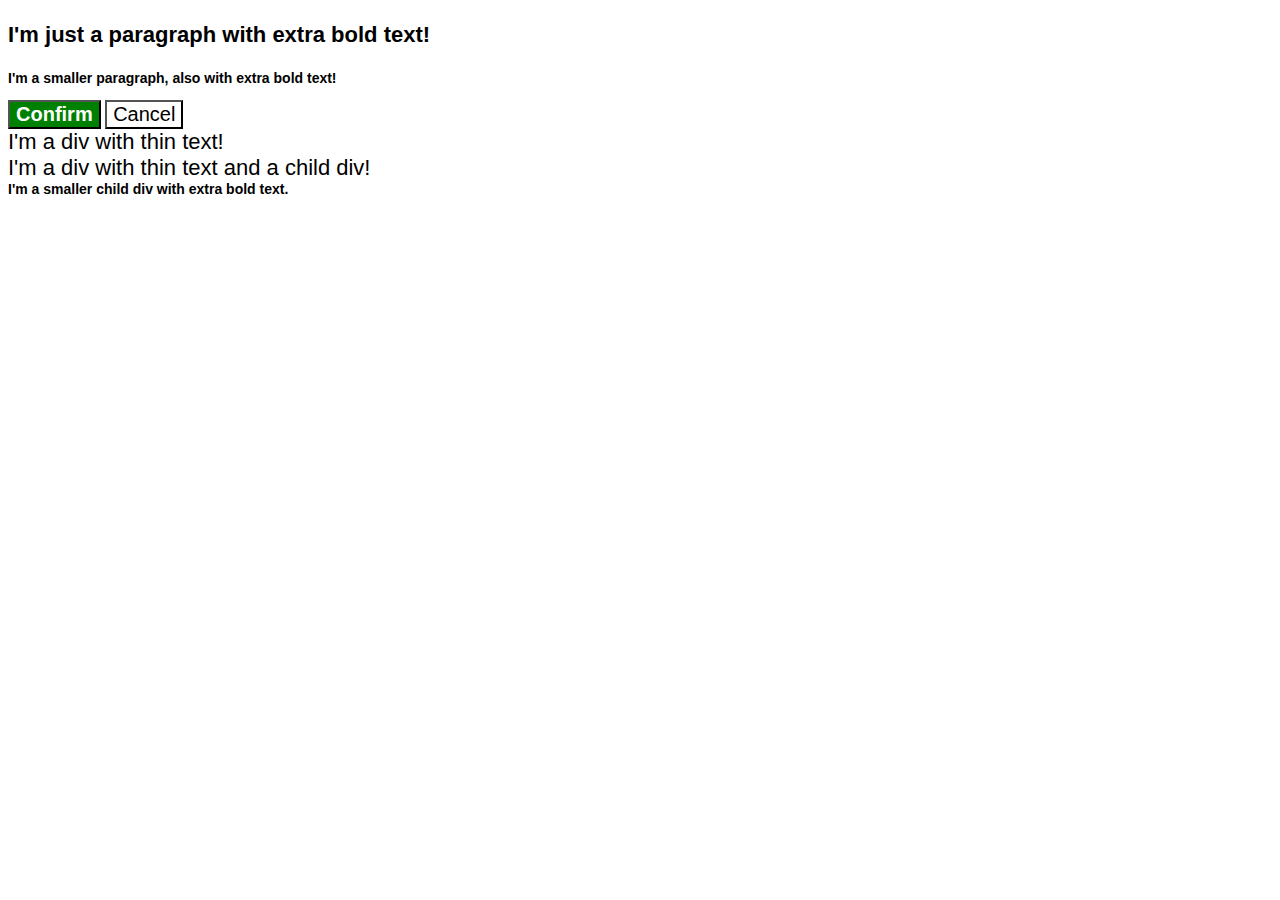
<file: foundations/cascade/01-cascade-fix/index.html>
<!DOCTYPE html>
<html lang="en">
  <head>
    <meta charset="UTF-8">
    <meta http-equiv="X-UA-Compatible" content="IE=edge">
    <meta name="viewport" content="width=device-width, initial-scale=1.0">
    <title>Fix the Cascade</title>
    <link rel="stylesheet" href="style.css">
  </head>
  <body>
    <p class="para">I'm just a paragraph with extra bold text!</p>
    <p class="para small-para">I'm a smaller paragraph, also with extra bold text!</p>

    <button id="confirm-button" class="button confirm">Confirm</button>
    <button id="cancel-button" class="button cancel">Cancel</button>

    <div class="text">I'm a div with thin text!</div>
    <div class="text">I'm a div with thin text and a child div!
      <div class="text child">I'm a smaller child div with extra bold text.</div>
    </div>
  </body>
</html>
</file>
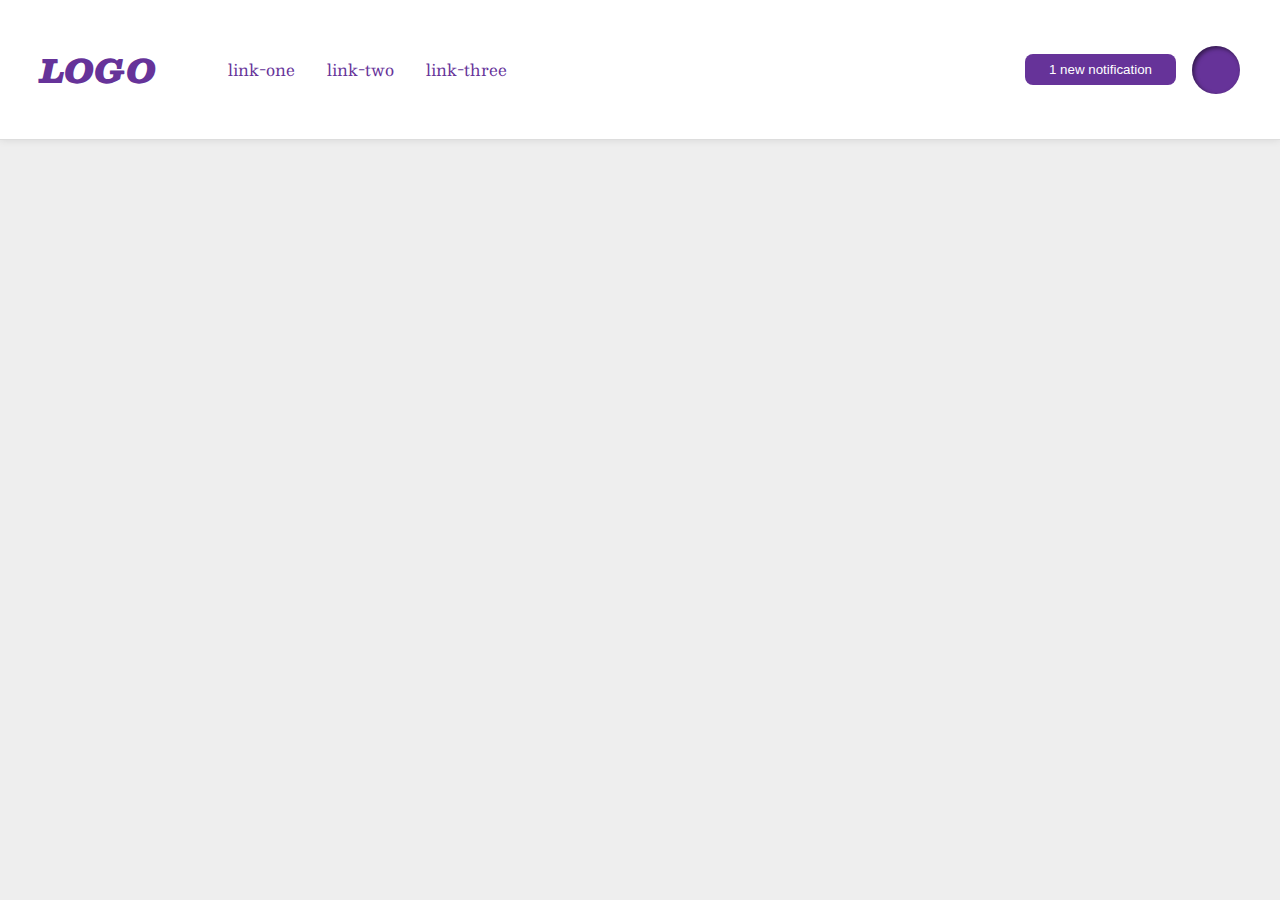
<file: foundations/flex/03-flex-header-2/index.html>
<!DOCTYPE html>
<html lang="en">
  <head>
    <meta charset="UTF-8">
    <meta http-equiv="X-UA-Compatible" content="IE=edge">
    <meta name="viewport" content="width=device-width, initial-scale=1.0">
    <title>Flex Header 2</title>
    <link rel="stylesheet" href="style.css">
  </head>
  <body>
    <div class="header">
      <div class="left">
      <div class="logo">
        LOGO
      </div>
      <ul class="links">
        <li><a href="https://google.com">link-one</a></li>
        <li><a href="https://google.com">link-two</a></li>
        <li><a href="https://google.com">link-three</a></li>
      </ul>
      </div>
      <div class="right">
      <button class="notifications">
        1 new notification
      </button>
      <div class="profile-image"></div>
      </div>
    </div>
  </body>
</html>
</file>
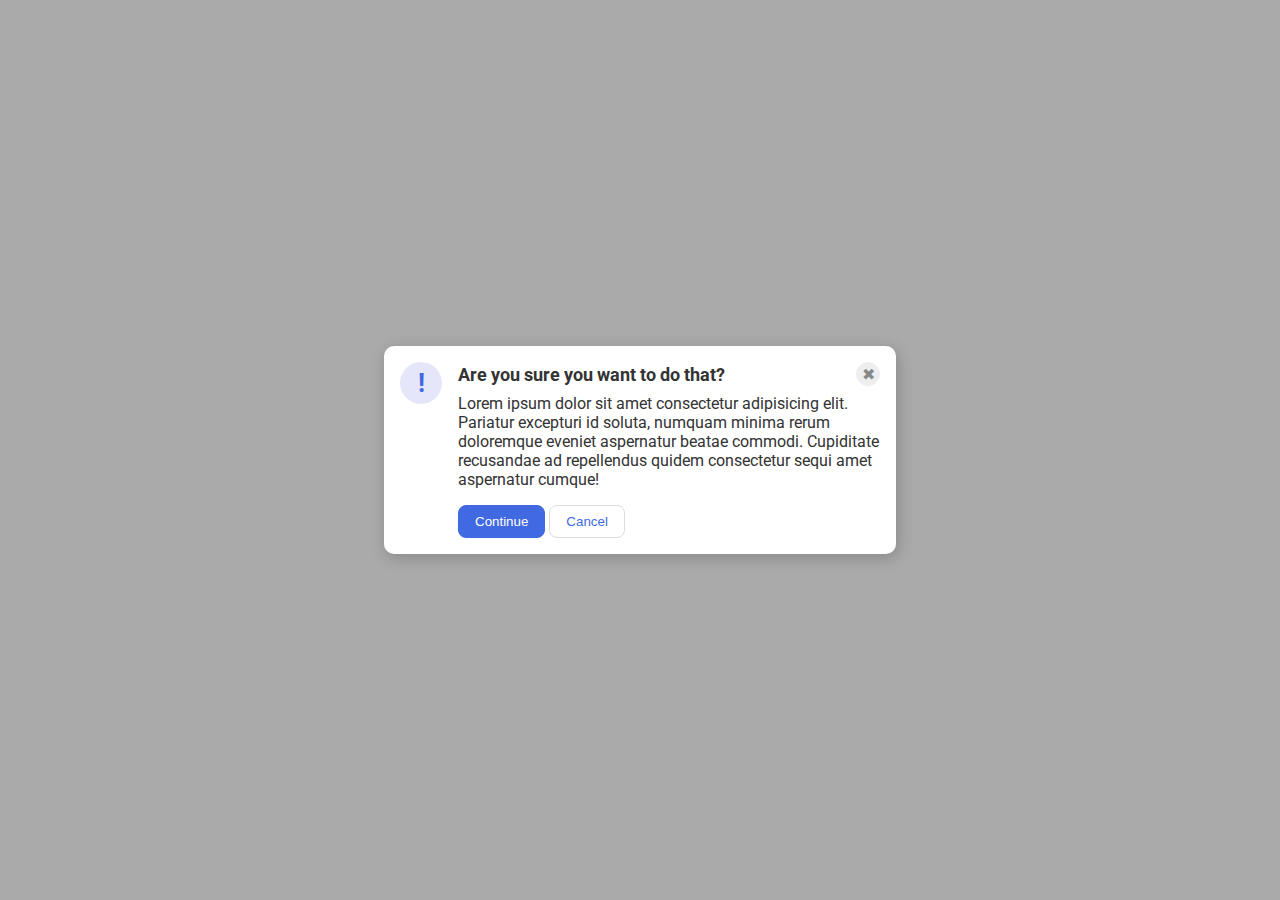
<file: foundations/flex/05-flex-modal/index.html>
<!DOCTYPE html>
<html lang="en">
  <head>
    <meta charset="UTF-8">
    <meta http-equiv="X-UA-Compatible" content="IE=edge">
    <meta name="viewport" content="width=device-width, initial-scale=1.0">
    <link rel="stylesheet" href="style.css">
    <title>Modal</title>
  </head>
  <body>
    <div class="modal">
      <div class="icon">!</div>
      <div class="container">
        <div class="header">Are you sure you want to do that?
          <button class="close-button">✖</button>
        </div>
        <div class="text">Lorem ipsum dolor sit amet consectetur adipisicing elit. Pariatur excepturi id soluta, numquam minima rerum doloremque eveniet aspernatur beatae commodi. Cupiditate recusandae ad repellendus quidem consectetur sequi amet aspernatur cumque!</div>
        <button class="continue">Continue</button>
        <button class="cancel">Cancel</button>
      </div>
    </div>
  </body>
</html>
</file>
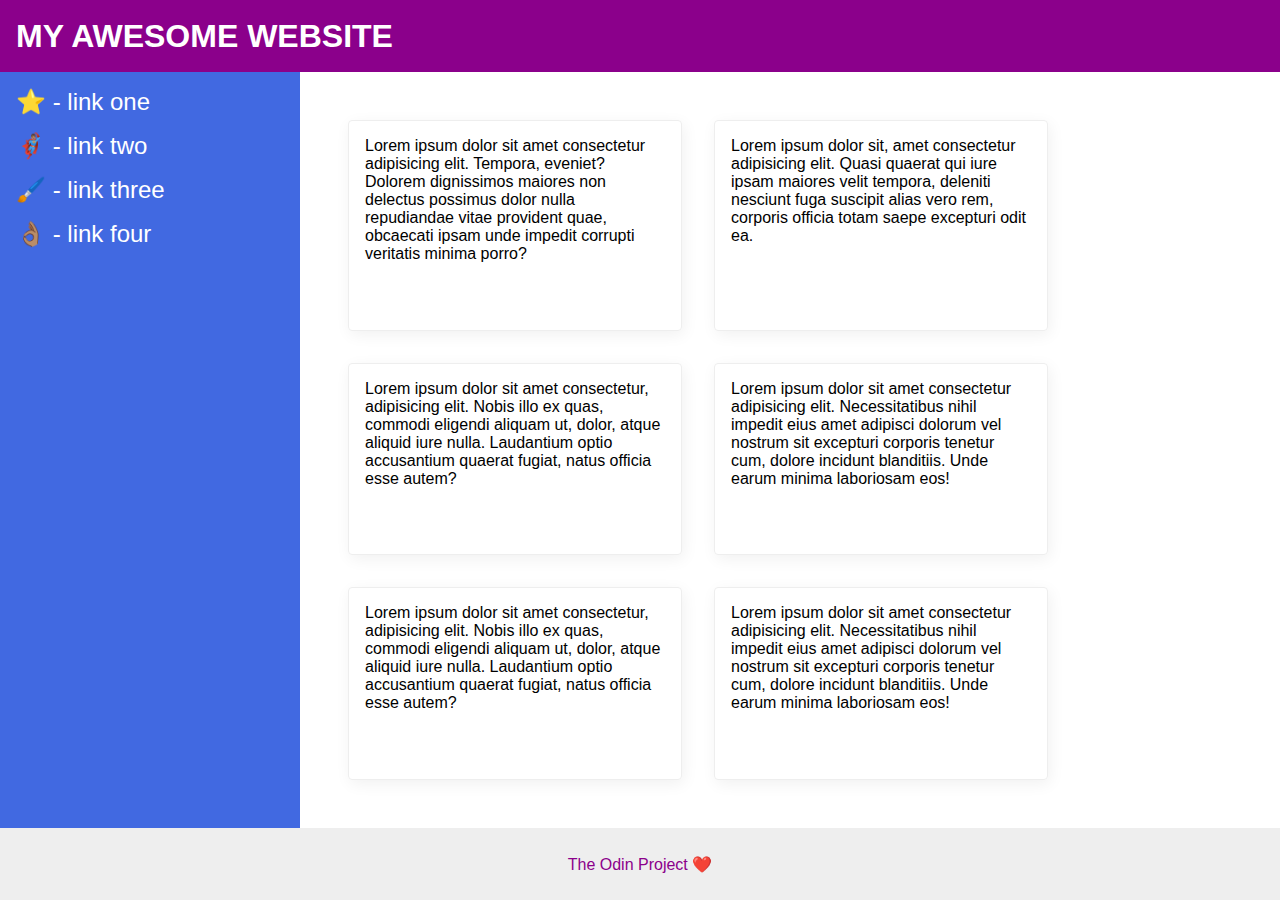
<file: foundations/flex/07-flex-layout-2/index.html>
<!DOCTYPE html>
<html lang="en">
  <head>
    <meta charset="UTF-8">
    <meta http-equiv="X-UA-Compatible" content="IE=edge">
    <meta name="viewport" content="width=device-width, initial-scale=1.0">
    <title>The Holy Grail</title>
    <link rel="stylesheet" href="style.css">
  </head>
  <body>
    <div class="header">
      MY AWESOME WEBSITE
    </div>
    <div class="body">
      <div class="sidebar">
        <ul>
          <li><a href="#">⭐ - link one</a></li>
          <li><a href="#">🦸🏽‍♂️ - link two</a></li>
          <li><a href="#">🖌️ - link three</a></li>
          <li><a href="#">👌🏽 - link four</a></li>
        </ul>
      </div>
      <div class="container">
        <div class="card">Lorem ipsum dolor sit amet consectetur adipisicing elit. Tempora, eveniet? Dolorem dignissimos maiores non delectus possimus dolor nulla repudiandae vitae provident quae, obcaecati ipsam unde impedit corrupti veritatis minima porro?</div>
        <div class="card">Lorem ipsum dolor sit, amet consectetur adipisicing elit. Quasi quaerat qui iure ipsam maiores velit tempora, deleniti nesciunt fuga suscipit alias vero rem, corporis officia totam saepe excepturi odit ea.</div>
        <div class="card">Lorem ipsum dolor sit amet consectetur, adipisicing elit. Nobis illo ex quas, commodi eligendi aliquam ut, dolor, atque aliquid iure nulla. Laudantium optio accusantium quaerat fugiat, natus officia esse autem?</div>
        <div class="card">Lorem ipsum dolor sit amet consectetur adipisicing elit. Necessitatibus nihil impedit eius amet adipisci dolorum vel nostrum sit excepturi corporis tenetur cum, dolore incidunt blanditiis. Unde earum minima laboriosam eos!</div>
        <div class="card">Lorem ipsum dolor sit amet consectetur, adipisicing elit. Nobis illo ex quas, commodi eligendi aliquam ut, dolor, atque aliquid iure nulla. Laudantium optio accusantium quaerat fugiat, natus officia esse autem?</div>
        <div class="card">Lorem ipsum dolor sit amet consectetur adipisicing elit. Necessitatibus nihil impedit eius amet adipisci dolorum vel nostrum sit excepturi corporis tenetur cum, dolore incidunt blanditiis. Unde earum minima laboriosam eos!</div>
      </div>
    </div>
    <div class="footer">
      The Odin Project ❤️
    </div>
  </body>
</html>
</file>
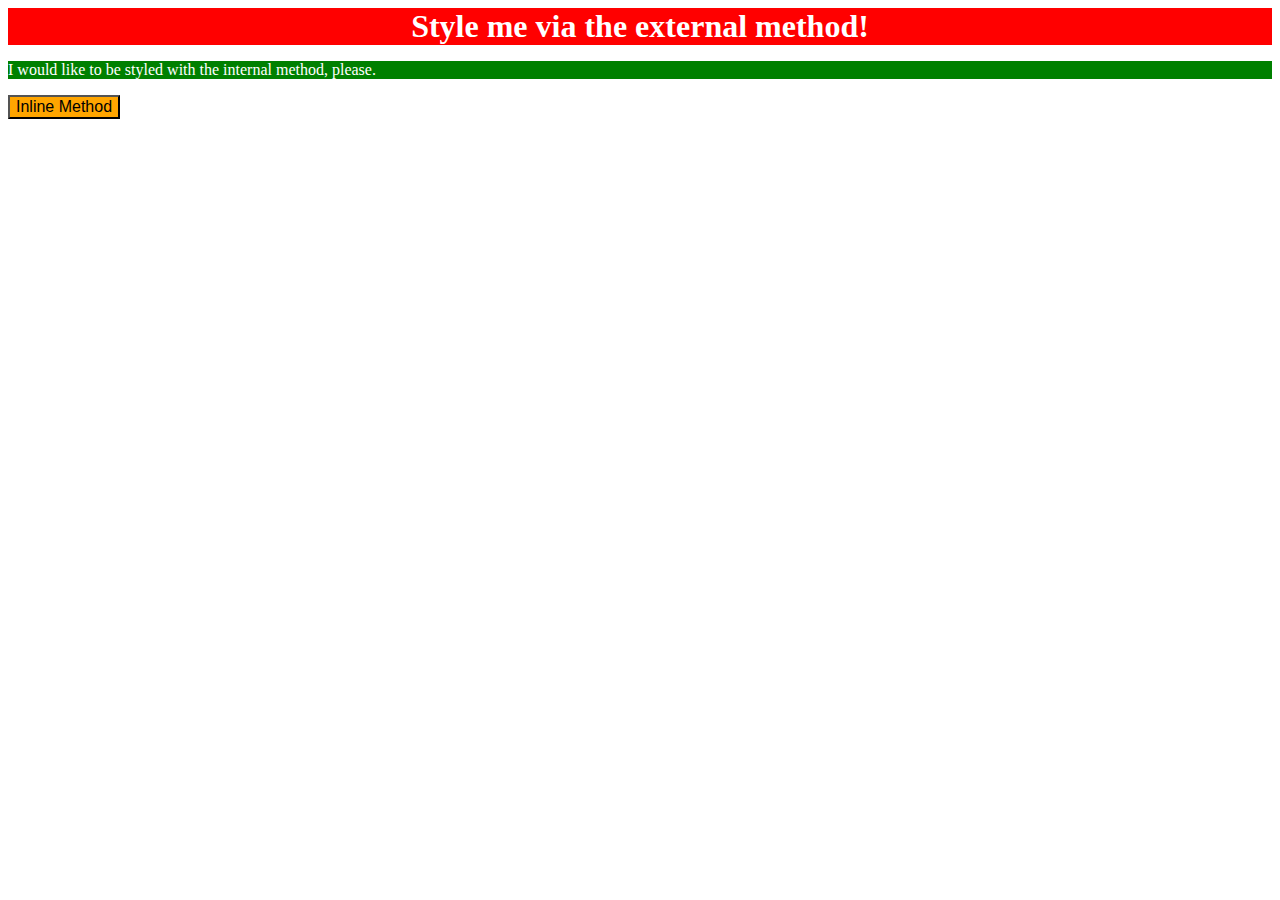
<file: foundations/intro-to-css/01-css-methods/index.html>
<!DOCTYPE html>
<html lang="en">
  <head>
    <meta charset="UTF-8">
    <meta http-equiv="X-UA-Compatible" content="IE=edge">
    <meta name="viewport" content="width=device-width, initial-scale=1.0">
    <link rel="stylesheet" href="styles.css">
    <style>
      p {
        color: white;
        background-color: green;
        font-size: 16px;
      }
    </style>
    <title>Methods for Adding CSS</title>
  </head>
  <body>
    <div>Style me via the external method!</div>
    <p>I would like to be styled with the internal method, please.</p>
    <button style="color: black; background-color: orange; font-size: 16px;">Inline Method</button>
  </body>
</html>
</file>
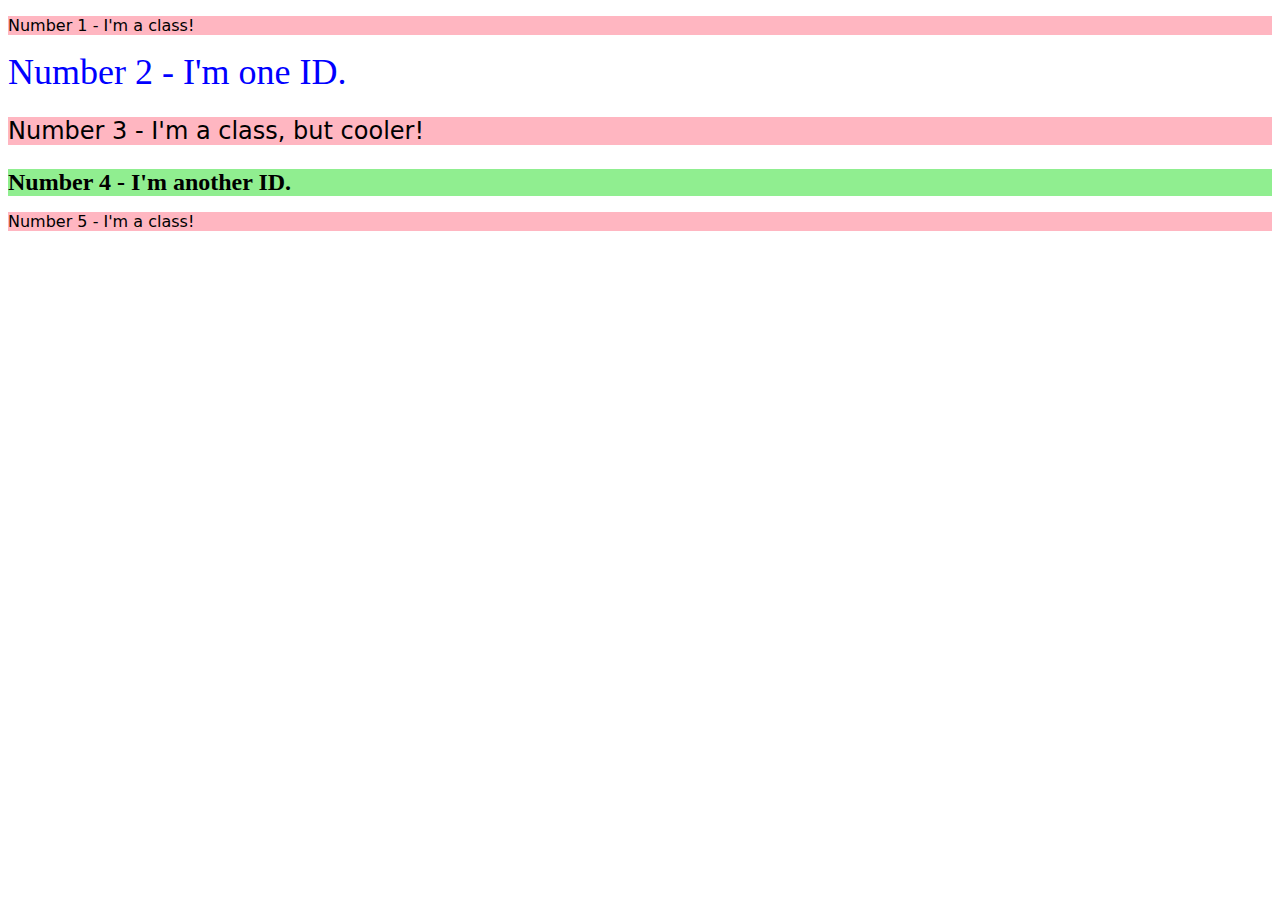
<file: foundations/intro-to-css/02-class-id-selectors/index.html>
<!DOCTYPE html>
<html lang="en">
  <head>
    <meta charset="UTF-8">
    <meta http-equiv="X-UA-Compatible" content="IE=edge">
    <meta name="viewport" content="width=device-width, initial-scale=1.0">
    <title>Class and ID Selectors</title>
    <link rel="stylesheet" href="style.css">
  </head>
  <body>
    <p class="odd">Number 1 - I'm a class!</p>
    <div id="second">Number 2 - I'm one ID.</div>
    <p class="odd" id="third">Number 3 - I'm a class, but cooler!</p>
    <div id="fourth">Number 4 - I'm another ID.</div>
    <p class="odd">Number 5 - I'm a class!</p>
  </body>
</html>
</file>
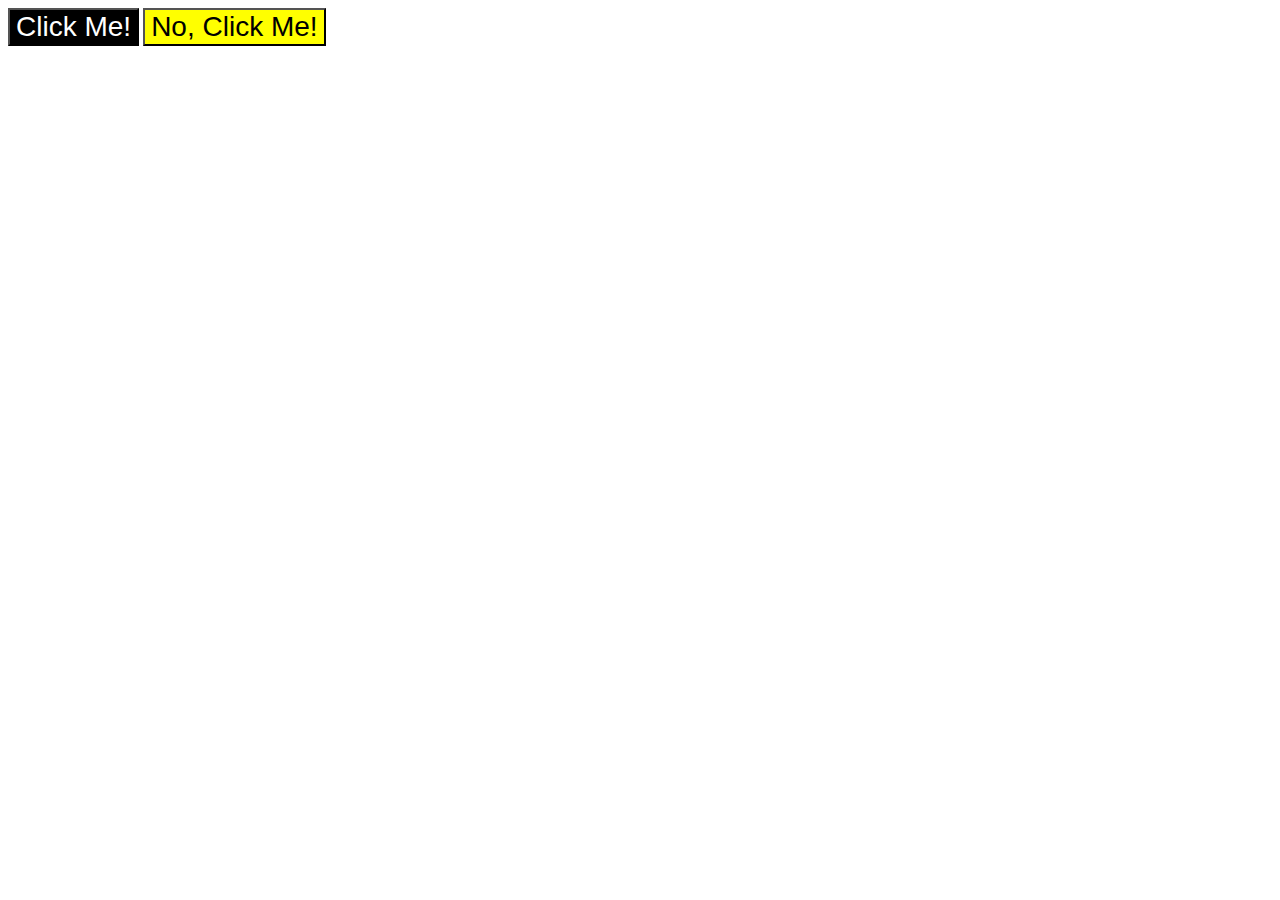
<file: foundations/intro-to-css/03-grouping-selectors/index.html>
<!DOCTYPE html>
<html lang="en">
  <head>
    <meta charset="UTF-8">
    <meta http-equiv="X-UA-Compatible" content="IE=edge">
    <meta name="viewport" content="width=device-width, initial-scale=1.0">
    <title>Grouping Selectors</title>
    <link rel="stylesheet" href="style.css">
  </head>
  <body>
    <button class="left">Click Me!</button>
    <button class="right">No, Click Me!</button>
  </body>
</html>
</file>
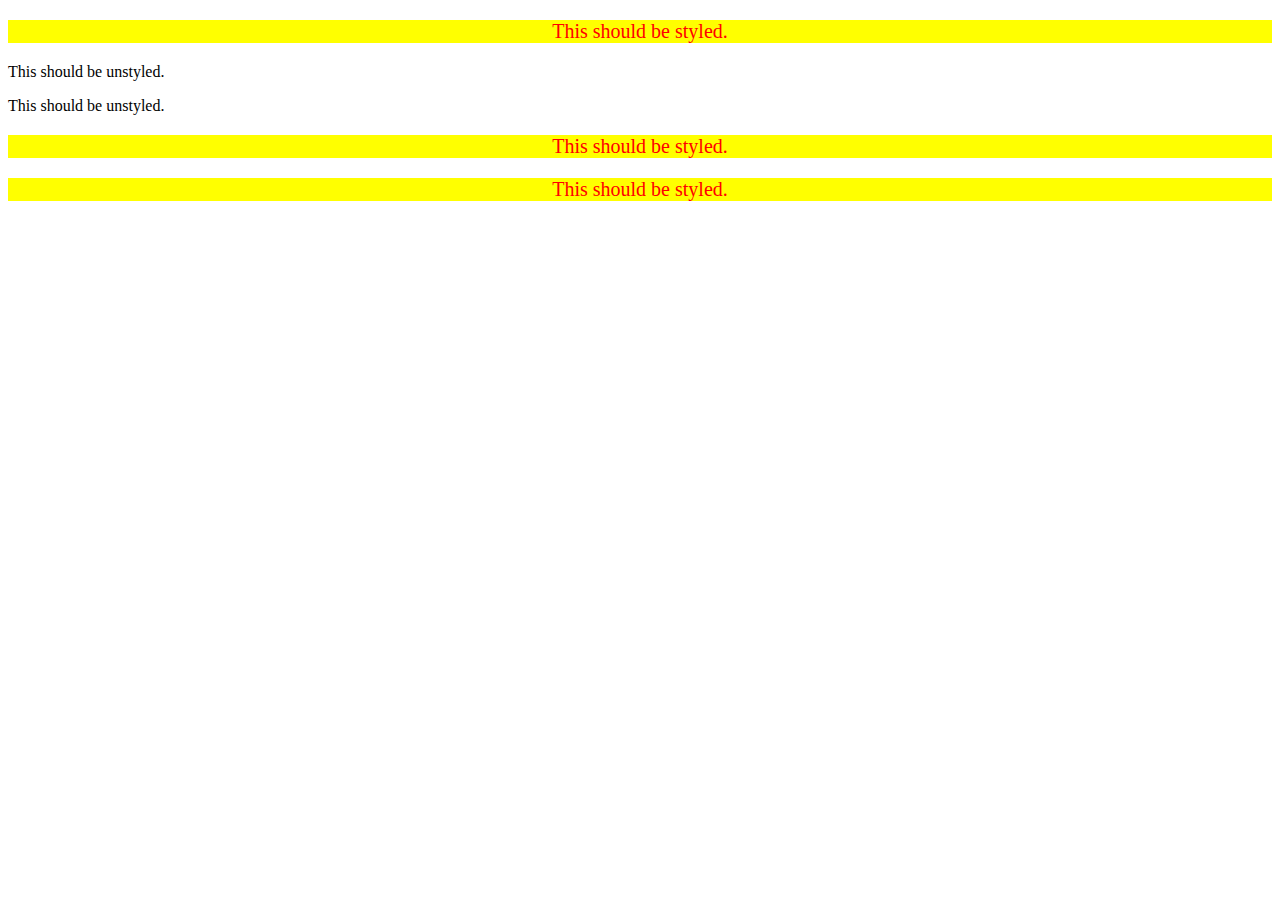
<file: foundations/intro-to-css/05-descendant-combinator/index.html>
<!DOCTYPE html>
<html lang="en">
  <head>
    <meta charset="UTF-8">
    <meta http-equiv="X-UA-Compatible" content="IE=edge">
    <meta name="viewport" content="width=device-width, initial-scale=1.0">
    <title>Descendant Combinator</title>
    <link rel="stylesheet" href="style.css">
  </head>
  <body>
    <div class="container">
      <p class="text">This should be styled.</p>
    </div>
    <p class="text">This should be unstyled.</p>
    <p class="text">This should be unstyled.</p>
    <div class="container">
      <p class="text">This should be styled.</p>
      <p class="text">This should be styled.</p>
    </div>
  </body>
</html>
</file>
<file: foundations/cascade/01-cascade-fix/style.css>
body {
  font-family: Arial, Helvetica, sans-serif;
}

.para,
.small-para {
  color: hsl(0, 0%, 0%);
  font-weight: 800;
}

.para {
  font-size: 22px;
}

.small-para {
  font-size: 14px;
  font-weight: 800;
}

.button {
  background-color: rgb(255, 255, 255);
  color: rgb(0, 0, 0);
  font-size: 20px;
}

.confirm {
  background: green;
  color: white;
  font-weight: bold;
} 

div.text {
  color: rgb(0, 0, 0);
  font-size: 22px;
  font-weight: 100;
}

div.child {
  color: rgb(0, 0, 0);
  font-weight: 800;
  font-size: 14px;
}
</file>
<file: foundations/flex/03-flex-header-2/style.css>
/* this is some magical font-importing.  
you'll learn about it later. */
@import url('https://fonts.googleapis.com/css2?family=Besley:ital,wght@0,400;1,900&display=swap');

body {
  margin: 0;
  background: #eee;
  font-family: Besley, serif;
}

.header {
  background: white;
  border-bottom: 1px solid #ddd;
  box-shadow: 0 0 8px rgba(0,0,0,.1);
  display: flex;
  align-items: center;
  justify-content: space-between;
  padding: 8px;
}

.left, .right {
  display: flex;
  align-items: center;
  justify-content: center;
  padding: 16px;
}

.profile-image {
  background: rebeccapurple;
  box-shadow: inset 2px 2px 4px rgba(0,0,0,.5);
  border-radius: 50%;
  width: 48px;
  height: 48px;
  margin: 16px;
}

.logo {
  color: rebeccapurple;
  font-size: 32px;
  font-weight: 900;
  font-style: italic;
  margin: 16px;
}

button {
  border: none;
  border-radius: 8px;
  background: rebeccapurple;
  color: white;
  padding: 8px 24px;
}

a {
  /* this removes the line under our links */
  text-decoration: none;
  color: rebeccapurple;
}

ul {
  list-style-type: none;
  display: flex;
  align-items: center;
  justify-content: space-between;
}

li {
  margin: 16px;
}
</file>
<file: foundations/flex/05-flex-modal/style.css>
@import url('https://fonts.googleapis.com/css2?family=Roboto:wght@400;700&display=swap');

html, body {
  height: 100%;
}

body {
  font-family: Roboto, sans-serif;
  margin: 0;
  background: #aaa;
  color: #333;
  /* I'll give you this one for free lol */
  display: flex;
  align-items: center;
  justify-content: center;
}

.modal {
  background: white;
  width: 480px;
  border-radius: 10px;
  box-shadow: 2px 4px 16px rgba(0,0,0,.2);
  display: flex;
  gap: 16px;
  padding: 16px;
}

.icon {
  color: royalblue;
  font-size: 26px;
  font-weight: 700;
  background: lavender;
  width: 42px;
  height: 42px;
  border-radius: 50%;
  display: flex;
  align-items: center;
  justify-content: center;
  flex-shrink: 0;
}

.close-button {
  background: #eee;
  border-radius: 50%;
  color: #888;
  font-weight: 400;
  font-size: 16px;
  height: 24px;
  width: 24px;
  display: flex;
  align-items: center;
  justify-content: center;
  border: 1px solid #eee;
  padding: 0;
}

button {
  cursor: pointer;
  padding: 8px 16px;
  border-radius: 8px;
}


button.continue {
  background: royalblue;
  border: 1px solid royalblue;
  color: white;
}

button.cancel {
  background: white;
  border: 1px solid #ddd;
  color: royalblue;
}

.header {
  display: flex;
  align-items: center;
  justify-content: space-between;
  font-size: 18px;
  font-weight: 700;
  margin-bottom: 8px;
}

.text {
  margin-bottom: 16px;
}
</file>
<file: foundations/flex/07-flex-layout-2/style.css>
body {
  font-family: -apple-system, BlinkMacSystemFont, 'Segoe UI', Roboto, Oxygen, Ubuntu, Cantarell, 'Open Sans', 'Helvetica Neue', sans-serif;
  margin: 0;
  min-height: 100vh;
  display: flex;
  flex-direction: column;
}

.header {
  height: 72px;
  background: darkmagenta;
  color: white;
  display: flex;
  align-items: center;
  padding: 0 16px;
  font-size: 32px;
  font-weight: 900;
}

.footer {
  height: 72px;
  background: #eee;
  color: darkmagenta;
  display: flex;
  align-items: center;
  justify-content: center;
}

.sidebar {
  width: 300px;
  background: royalblue;
  box-sizing: border-box;
  flex-shrink: 0;
  padding: 16px;
}

.card {
  border: 1px solid #eee;
  box-shadow: 2px 4px 16px rgba(0,0,0,.06);
  border-radius: 4px;
  padding: 16px;
  width: 300px;
}

.body {
  flex: 1;
  display: flex;
}

ul {
  list-style-type: none;
  margin: 0;
  padding: 0;
}

li {
  margin-bottom: 16px;
}

a {
  color: white;
  text-decoration: none;
  font-size: 24px;
}

.container {
  padding: 48px;
  display: flex;
  flex-wrap: wrap;
  gap: 32px;
}
</file>
<file: foundations/intro-to-css/01-css-methods/styles.css>
div {
  color: white;
  background-color: red;
  font-size: 32px;
  text-align: center;
  font-weight: bold;
}
</file>
<file: foundations/intro-to-css/02-class-id-selectors/style.css>
.odd {
    background-color: lightpink;
    font-family: Verdana, "dejaVu Sans", sans-serif;
}

#second {
    color: blue;
    font-size: 36px;
}

#third {
    font-size: 24px;
}

#fourth {
    background-color: lightgreen;
    font-size: 24px;
    font-weight: bold;
}
</file>
<file: foundations/intro-to-css/03-grouping-selectors/style.css>
.left, .right {
  font-family: Helvetica, "Times New Roman", sans-serif;
  font-size: 28px;
}

.left {
  background-color: black;
  color: white;
}

.right {
  background-color: yellow;
}
</file>
<file: foundations/intro-to-css/05-descendant-combinator/style.css>
div p {
    background-color: yellow;
    color: red;
    font-size: 20px;
    text-align: center;
}
</file>
